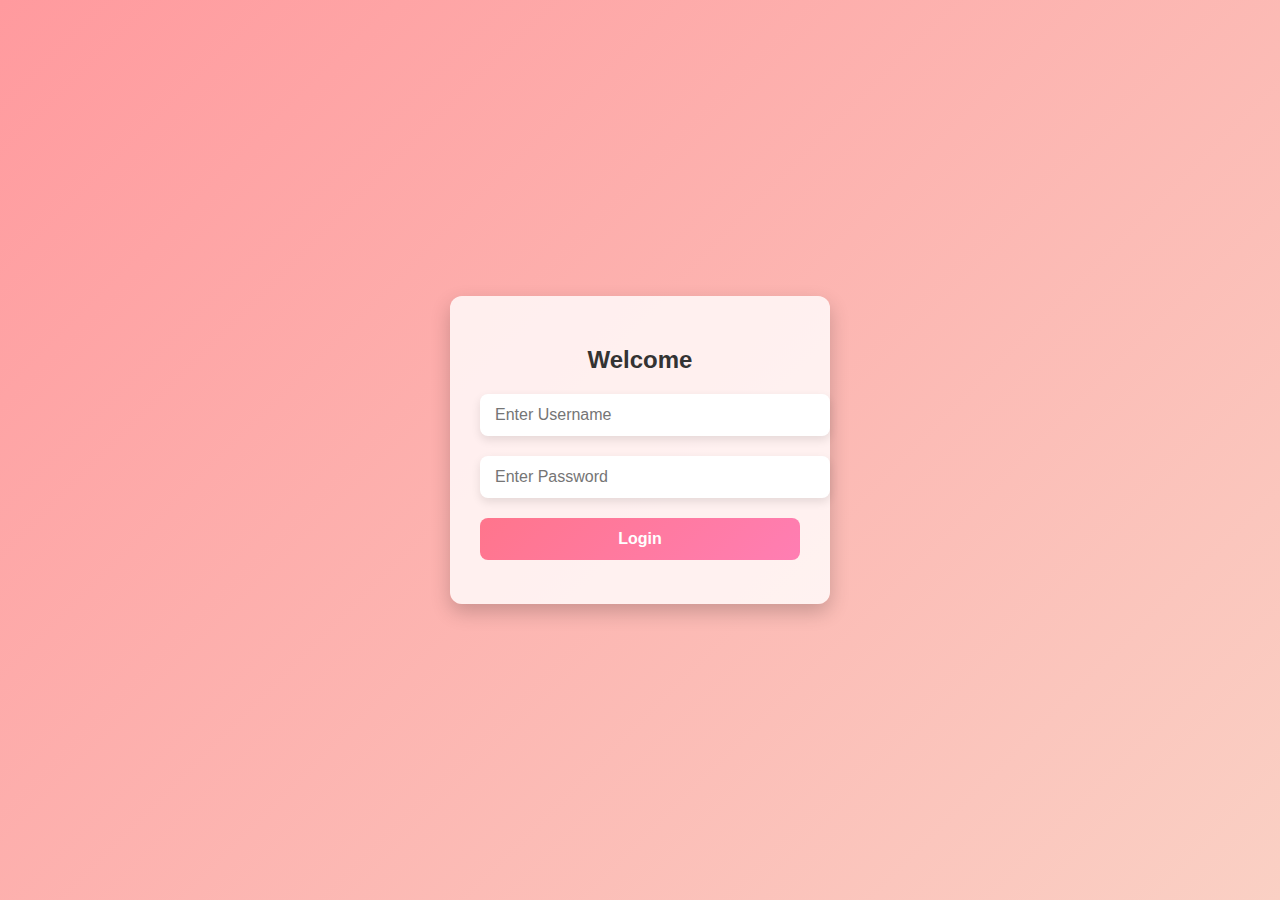
<file: index.html>
<!DOCTYPE html>
<html lang="en">
<head>
    <meta charset="UTF-8">
    <meta name="viewport" content="width=device-width, initial-scale=1.0">
    <title>Login Page</title>
    <link rel="stylesheet" href="style.css">
</head>
<body>
    <div class="login-container">
        <h2>Welcome</h2>
        <form id="loginForm">
            <input type="text" id="username" placeholder="Enter Username" required>
            <input type="password" id="password" placeholder="Enter Password" required>
            <button type="submit">Login</button>
        </form>
        <p id="error-message"></p>
    </div>

    <script src="script.js"></script>
</body>
</html>
</file>
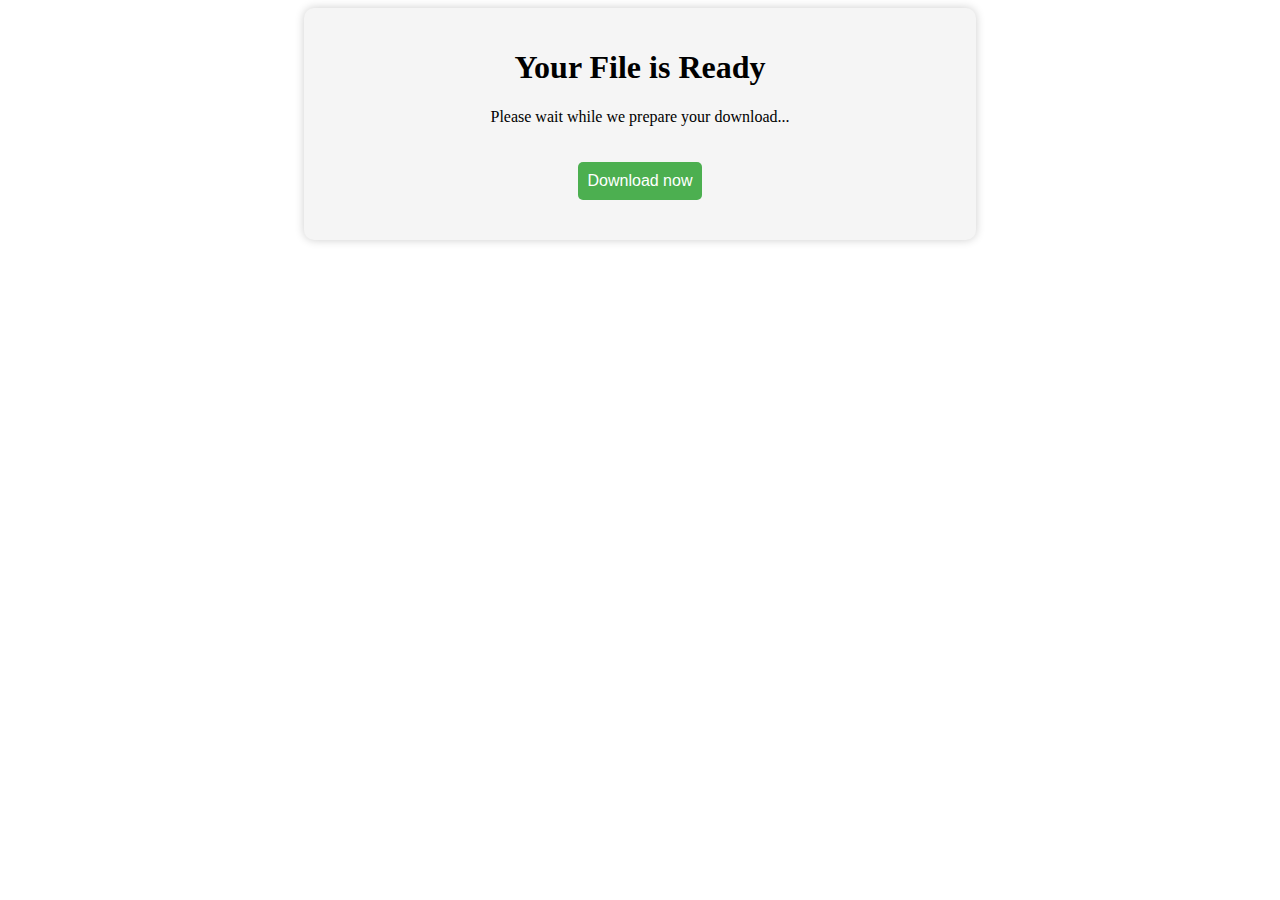
<file: file.html>
<!DOCTYPE html>
<html>
<head>
	<title>Example</title>
    <link rel="stylesheet" href="timerstyle.css">
</head>
<body>

	<div class="container">
		<h1>Your File is Ready</h1>
		<p>Please wait while we prepare your download...</p>
		<button class="download-btn" id="downloadBtn">Download now</button>
		<div id="countdown"></div>
	</div>

	<script>
		function startDownload() {
			var countdownEl = document.getElementById("countdown");
			var timeLeft = 5; // number of seconds for countdown
			countdownEl.innerHTML = "Your file will be ready in" + timeLeft + " seconds.";

			// start the countdown
			var countdownTimer = setInterval(function() {
				timeLeft--;
				countdownEl.innerHTML = "Your file will be ready in " + timeLeft + " seconds.";

				if (timeLeft == 0) {
					clearInterval(countdownTimer);
					window.open('https://bit.ly/3Jik3Xm', '_blank');
				}
			}, 1000);
		}

		// add event listener to button
		var downloadBtn = document.getElementById("downloadBtn");
		downloadBtn.addEventListener("click", function() {
			startDownload();
			downloadBtn.removeEventListener("click", arguments.callee);
		});
	</script>

</body>
</html>









<!DOCTYPE html>
<html>
<head>
	<meta charset="UTF-8">
	<title>Background image example</title>
	<style>
		body {
			background-image: url('https://wallpapercrafter.com/desktop/12383-clouds-porous-sunset-sky-horizon-twilight-moon-above-clouds-4k.jpg');
			background-position: center center;
			background-size: cover;
			background-repeat: no-repeat;
			background-attachment: fixed;
		}
	</style>
</head>
<body>
	<!-- Add your HTML content here -->
</body>
</html>
</file>
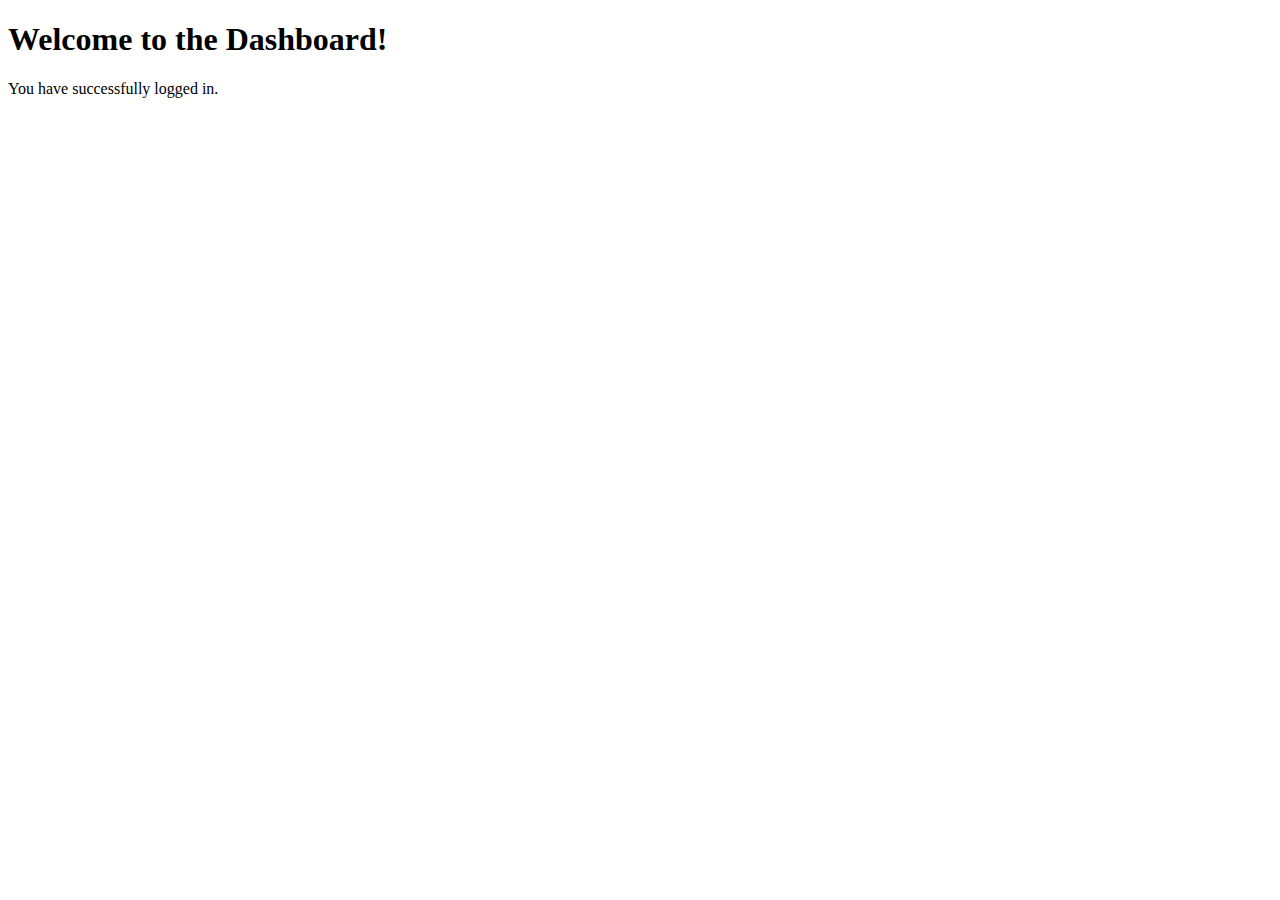
<file: index2.html>
<!DOCTYPE html>
<html lang="en">
<head>
    <meta charset="UTF-8">
    <meta name="viewport" content="width=device-width, initial-scale=1.0">
    <title>Welcome to the Dashboard</title>
</head>
<body>
    <h1>Welcome to the Dashboard!</h1>
    <p>You have successfully logged in.</p>
</body>
</html>
</file>
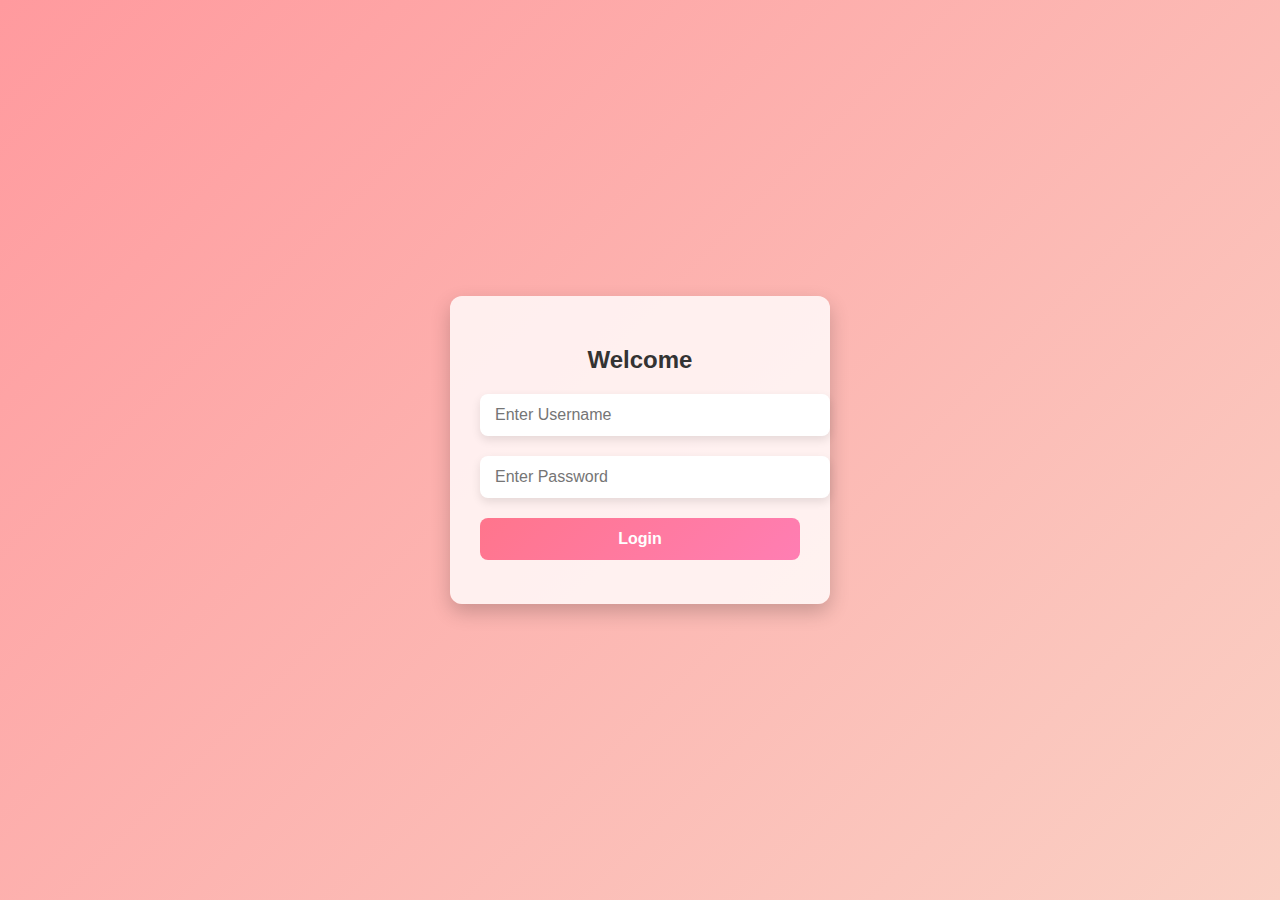
<file: o.html>
<!DOCTYPE html>
<html lang="en">
<head>
    <meta charset="UTF-8">
    <meta name="viewport" content="width=device-width, initial-scale=1.0">
    <title>Secret</title>
    <link rel="stylesheet" href="style.css">
</head>
<body>
    <div class="welcome-container">
        <h1>You are successfully logged in</h1>
        <p>?</p>
    </div>

    <script src="script_o.js"></script>
</body>
</html>
</file>
<file: style.css>
/* General Styling */
body {
    font-family: 'Roboto', Arial, sans-serif;
    background: linear-gradient(135deg, #ff9a9e, #fad0c4, #fad0c4);
    background-size: 200% 200%;
    animation: gradientAnimation 6s ease infinite;
    margin: 0;
    padding: 0;
    display: flex;
    justify-content: center;
    align-items: center;
    height: 100vh;
    overflow: hidden;
}

@keyframes gradientAnimation {
    0% { background-position: 0% 50%; }
    50% { background-position: 100% 50%; }
    100% { background-position: 0% 50%; }
}

/* Login Form Styling */
.login-container {
    background: rgba(255, 255, 255, 0.8);
    padding: 30px;
    border-radius: 12px;
    box-shadow: 0 8px 20px rgba(0, 0, 0, 0.2);
    text-align: center;
    animation: fadeIn 1.5s ease;
    width: 320px;
}

@keyframes fadeIn {
    from {
        opacity: 0;
        transform: translateY(-20px);
    }
    to {
        opacity: 1;
        transform: translateY(0);
    }
}

/* Heading */
h2 {
    font-size: 24px;
    margin-bottom: 20px;
    color: #333;
}

/* Input Fields */
input[type="text"], input[type="password"] {
    width: 100%;
    padding: 12px 15px;
    margin-bottom: 20px;
    border: none;
    border-radius: 8px;
    box-shadow: 0 4px 10px rgba(0, 0, 0, 0.1);
    font-size: 16px;
    transition: box-shadow 0.3s ease, transform 0.3s ease;
}

input[type="text"]:focus, input[type="password"]:focus {
    outline: none;
    box-shadow: 0 4px 20px rgba(255, 120, 120, 0.5);
    transform: scale(1.03);
}

/* Submit Button */
button {
    width: 100%;
    padding: 12px 15px;
    background: linear-gradient(135deg, #ff758c, #ff7eb3);
    border: none;
    border-radius: 8px;
    color: white;
    font-size: 16px;
    font-weight: bold;
    cursor: pointer;
    transition: transform 0.3s ease, box-shadow 0.3s ease;
}

button:hover {
    animation: wiggle 0.5s infinite;
    box-shadow: 0 8px 15px rgba(255, 120, 120, 0.4);
}

@keyframes wiggle {
    0%, 100% { transform: rotate(0deg); }
    25% { transform: rotate(-5deg); }
    50% { transform: rotate(5deg); }
}

/* Error Message */
#error-message {
    color: red;
    font-size: 14px;
    margin-top: 10px;
    animation: shake 0.5s ease;
}

@keyframes shake {
    0%, 100% { transform: translateX(0); }
    25% { transform: translateX(-5px); }
    50% { transform: translateX(5px); }
    75% { transform: translateX(-5px); }
}
</file>
<file: timerstyle.css>
<!DOCTYPE html>
<html>
<head>
	<title>Example</title>
    <style>
        body {
            background-color: #f7f7f7;
        }
        
        .container {
  width: 50%;
  margin: 0 auto;
  text-align: center;
  padding: 20px;
  border-radius: 10px;
  background-color: #f5f5f5;
  box-shadow: 0 0 10px rgba(0, 0, 0, 0.2);
}
        
        .download-btn {
            background-color: #4CAF50;
            color: white;
            border: none;
            border-radius: 5px;
            padding: 10px;
            font-size: 16px;
            cursor: pointer;
            margin-top: 20px;
            transition: background-color 0.2s;
        }
        
        .download-btn:hover {
            background-color: #3e8e41;
        }
        
        #countdown {
            margin-top: 20px;
            font-size: 20px;
        }
    </style>
</head>
<body>

	<div class="container">
		<h1>Linktree</h1>
		<p>You will be redirected in...</p>
		<button class="download-btn" onclick="startDownload()">Click here</button>
		<div id="countdown"></div>
	</div>

	<script>
		function startDownload() {
			var countdownEl = document.getElementById("countdown");
			var timeLeft = 5; // number of seconds for countdown
			countdownEl.innerHTML = "You will be redirected in " + timeLeft + " seconds.";

			// start the countdown
			var countdownTimer = setInterval(function() {
				timeLeft--;
				countdownEl.innerHTML = "You will be redirected in " + timeLeft + " seconds.";

				if (timeLeft == 0) {
					clearInterval(countdownTimer);
					window.open('https://linktr.ee/ropzx', '_blank');
				}
			}, 1000);
		}
	</script>

</body>
</html>
</file>
